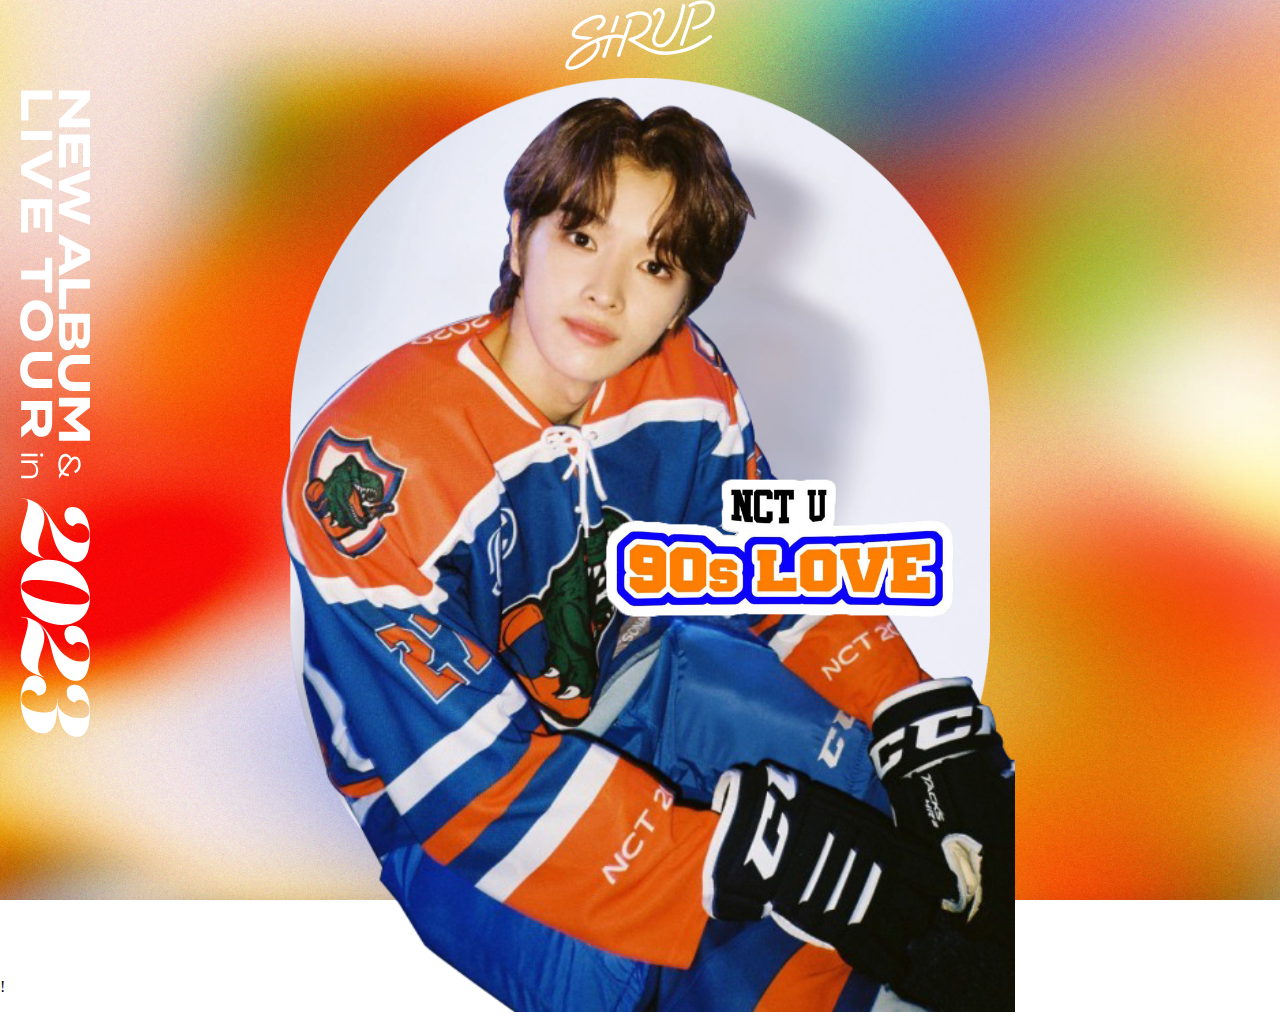
<file: example/people/index.html>
<!DOCTYPE html>
<html lang="ko">
  <head>
    <meta charset="UTF-8" />
    <meta name="viewport" content="width=device-width, initial-scale=1.0" />
    <title>Document</title>
    <link rel="stylesheet" href="./style.css" />
    <script defer src="./script.js"></script>
  </head>
  <body>
    <h1 class="title">
      <img src="./content/content-logo.svg" alt="logo" />
    </h1>
    <div class="contWrap">
      <div class="shadow">
        <img src="./content/content-panel-pc.webp" alt="shadow" />
      </div>
      <div class="date">
        <img src="./content/content-date-pc.svg" alt="date" />
      </div>
      <div class="human">
        <img src="./content/sungchan_.png" alt="human" />
      </div>
      <div class="textImg">
        <img src="./content/logo.png" alt="textImg" />
      </div>
    </div>
    <div class="subTitle">
      <img src="./content/download.svg" alt="subTitle" />
    </div>
  </body>
</html>
!
</file>
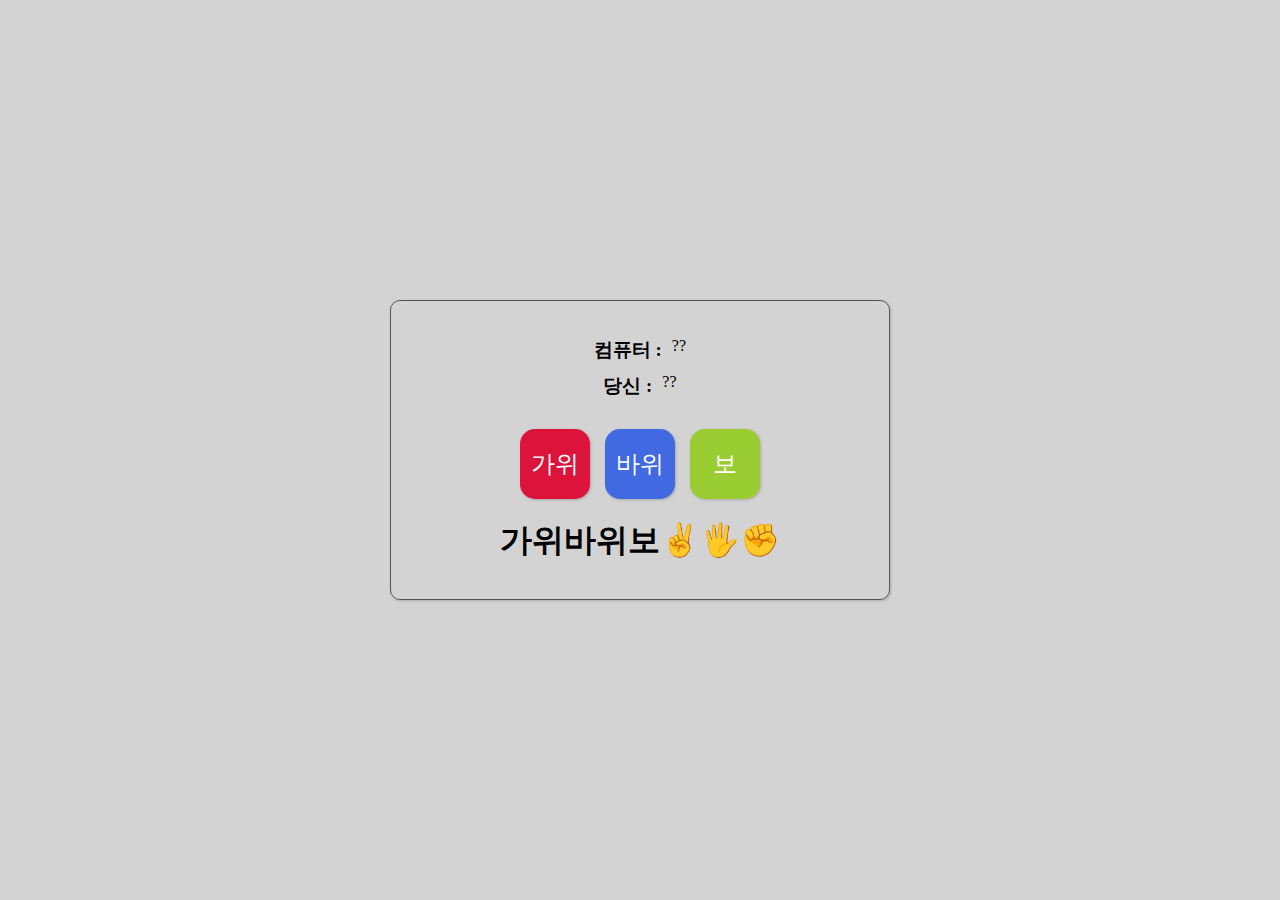
<file: example/rsp/index.html>
<!DOCTYPE html>
<html lang="ko">
  <head>
    <meta charset="UTF-8" />
    <meta name="viewport" content="width=device-width, initial-scale=1.0" />
    <title>Document</title>
    <link rel="stylesheet" href="./style.css" />
    <script defer src="./script.js"></script>
  </head>
  <body>
    <div class="wrap">
      <div class="container">
        <div class="block">
          <h3>컴퓨터 :</h3>
          <p class="computer-choice">??</p>
        </div>
        <div class="block">
          <h3>당신 :</h3>
          <p class="you-choice">??</p>
        </div>
      </div>
      <div class="buttons">
        <button class="red">가위</button>
        <button class="blue">바위</button>
        <button class="green">보</button>
      </div>
      <div class="result">가위바위보✌🖐✊</div>
    </div>
  </body>
</html>
</file>
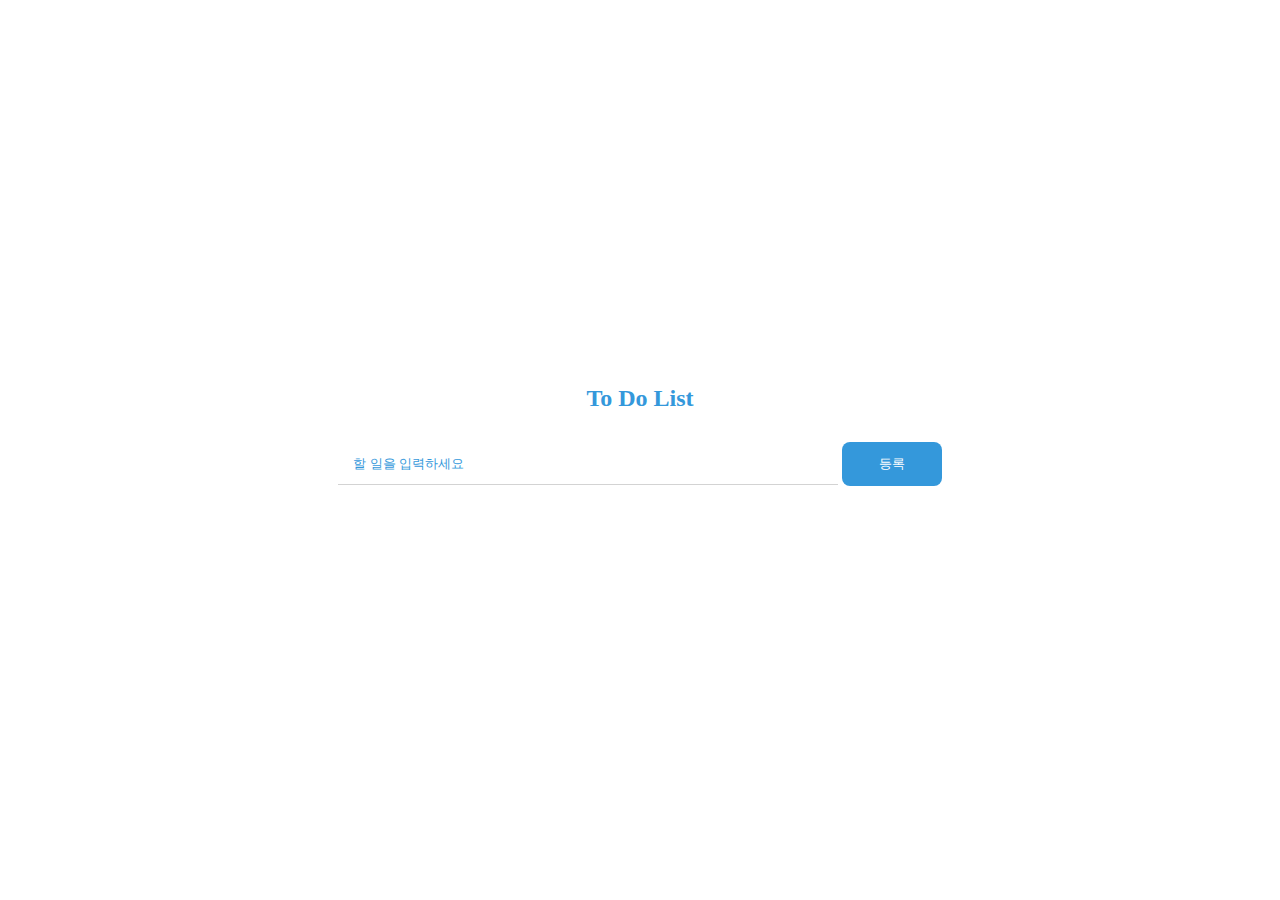
<file: example/todolist/index.html>
<!DOCTYPE html>
<html lang="ko">
  <head>
    <meta charset="UTF-8" />
    <meta name="viewport" content="width=device-width, initial-scale=1.0" />
    <title>Document</title>
    <link rel="stylesheet" href="./style.css" />
    <script defer src="./script.js"></script>
  </head>
  <body>
    <h2>To Do List</h2>
    <form>
      <input type="text" placeholder="할 일을 입력하세요" />
      <input type="submit" value="등록" />
    </form>
    <ul></ul>
  </body>
</html>
</file>
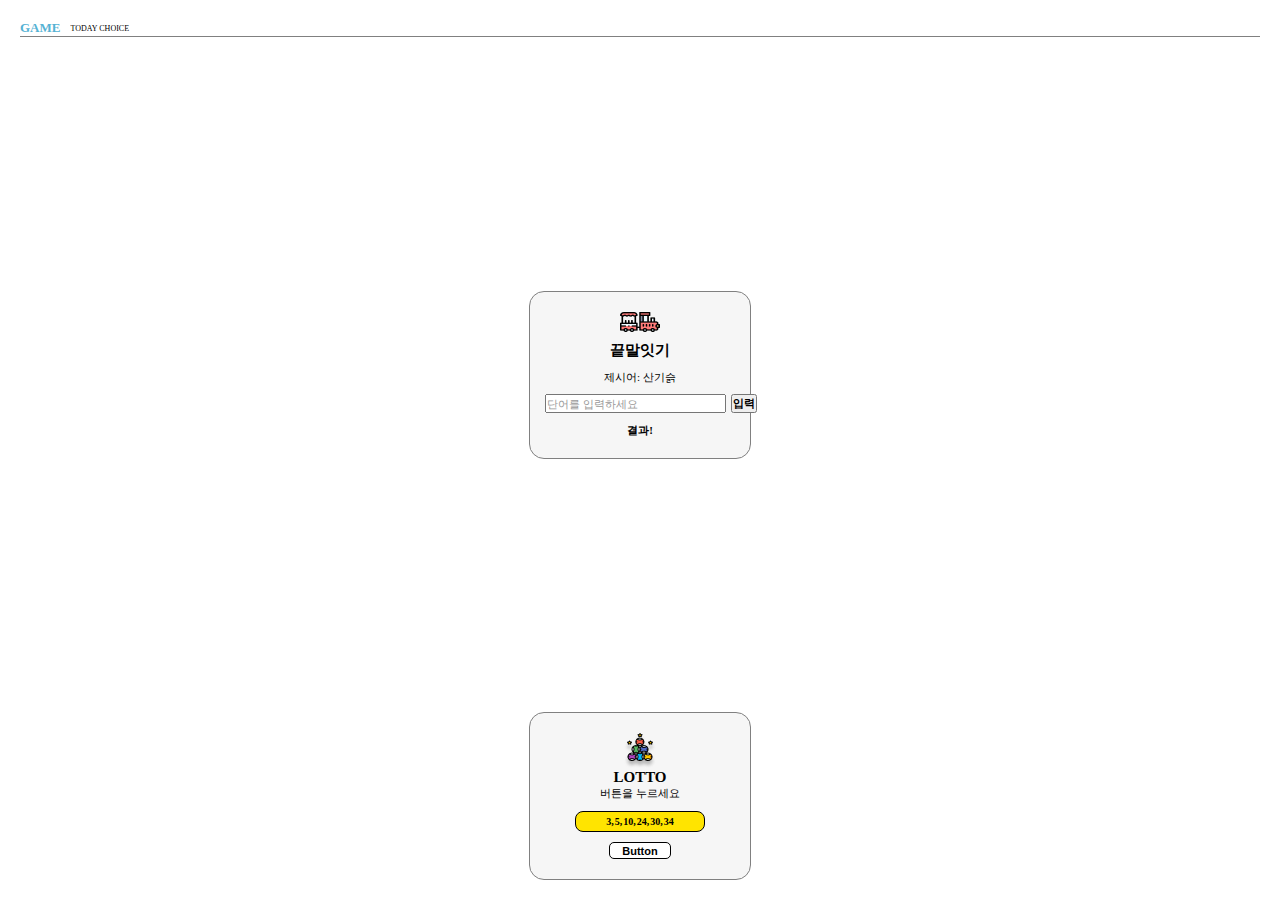
<file: project/cyworld/game.html>
<!DOCTYPE html>
<html lang="ko">
  <head>
    <meta charset="UTF-8" />
    <meta name="viewport" content="width=device-width, initial-scale=1.0" />
    <title>Game</title>
    <script defer src="./game.js"></script>
    <link rel="stylesheet" href="./game.css" />
  </head>
  <body>
    <div class="wrapper">
      <div class="wrapper_header">
        <div class="header_title">
          <div class="title">GAME</div>
          <div class="subtitle">TODAY CHOICE</div>
        </div>
        <div class="divideLine"></div>
      </div>
      <div class="game_container">
        <img src="./img/word.png" alt="wordgame" />
        <div class="game_title">끝말잇기</div>
        <div class="game_subtitle">제시어: <span id="word">산기슭</span></div>
        <div class="word_text">
          <form action="/process_word" method="post">
            <input
              id="myword"
              class="textbox"
              type="text"
              placeholder="단어를 입력하세요"
            />
            <input
              class="search"
              type="submit"
              value="입력"
              onclick="startWord()"
            />
          </form>
        </div>
        <div id="result" class="word_result">결과!</div>
      </div>
      <div class="game_container">
        <img src="./img/lotto.png" alt="lottogame" />
        <div class="game_title">LOTTO</div>
        <div class="game_subtitle">버튼을 누르세요</div>
        <div class="game_lotto_number">
          <span>3, </span>
          <span>5, </span>
          <span>10, </span>
          <span>24, </span>
          <span>30, </span>
          <span>34</span>
        </div>
        <button class="wrapper_lotto_btn">Button</button>
      </div>
    </div>
  </body>
</html>
</file>
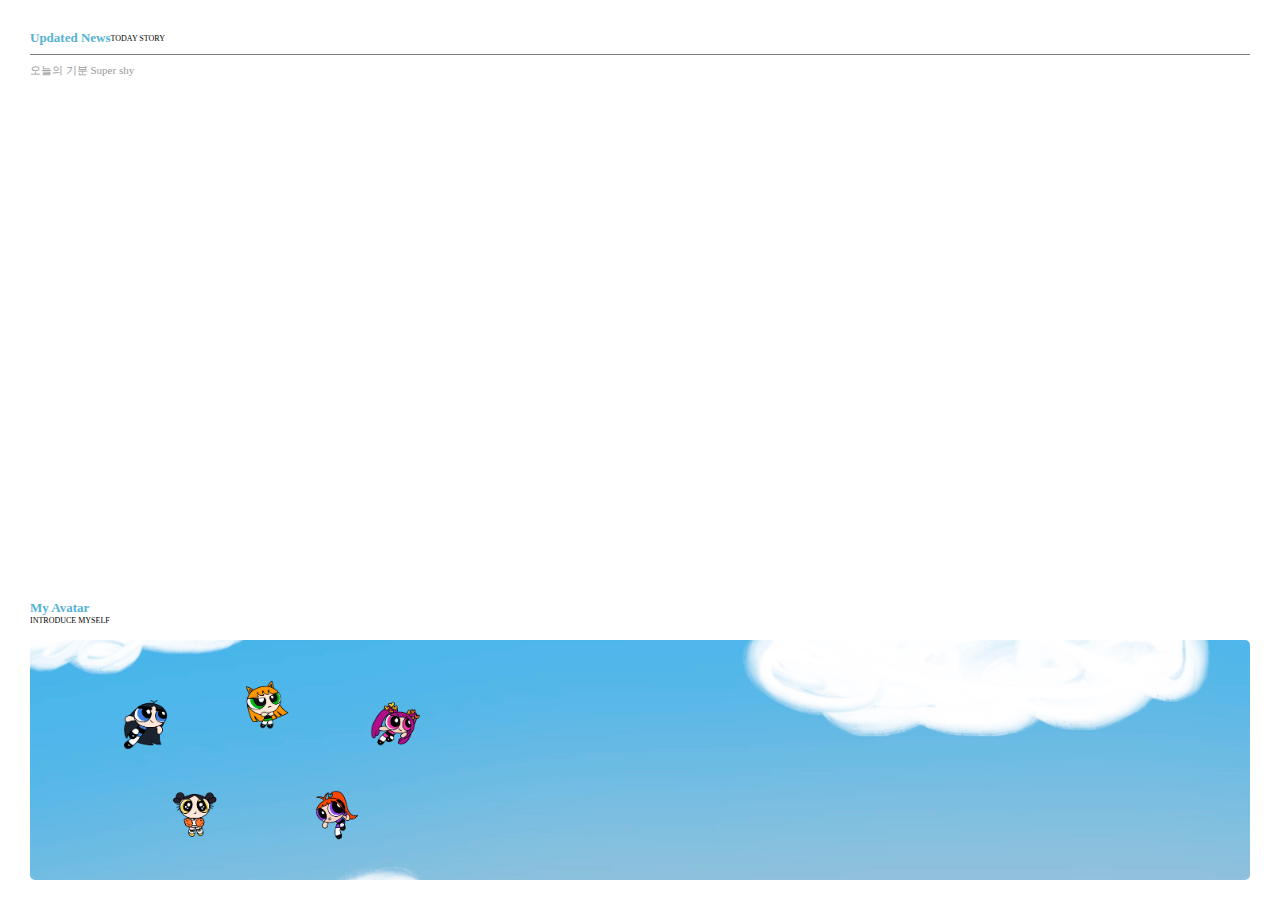
<file: project/cyworld/home.html>
<!DOCTYPE html>
<html lang="ko">
  <head>
    <meta charset="UTF-8" />
    <meta name="viewport" content="width=device-width, initial-scale=1.0" />

    <title>Home</title>
    <link rel="stylesheet" href="./home.css" />
  </head>
  <body>
    <div class="wrapper">
      <div class="wrapper_header">
        <div class="content_title">
          <div class="title">Updated News</div>
          <div class="subtitle">TODAY STORY</div>
        </div>
        <div class="divideLine"></div>
        <div class="contents_body">오늘의 기분 Super shy</div>
      </div>
      <div class="wrapper_body">
        <div class="contents_title">
          <div class="title">My Avatar</div>
          <div class="subtitle">INTRODUCE MYSELF</div>
        </div>
        <div class="video">
          <img class="njs1" src="./img/njs_minji.png" alt="" />
          <img class="njs2" src="./img/njs_haerin.png" alt="" />
          <img class="njs3" src="./img/njs_hanni.png" alt="" />
          <img class="njs4" src="./img/njs_danielle.png" alt="" />
          <img class="njs5" src="./img/njs_hyein.png" alt="" />
        </div>
      </div>
    </div>
  </body>
</html>
</file>
<file: example/people/style.css>
* {
  margin: 0;
  padding: 0;
  box-sizing: border-box;
}
body {
  width: 100%;
  height: 100vh;
  background: url(./content/bg-pc.webp) center center/cover no-repeat;
  overflow: hidden;
}
img {
  width: 100%;
}
.title {
  text-align: center;
}
.title img {
  width: 150px;
}
.subTitle {
  position: absolute;
  top: 10%;
  left: 20px;
}
.subTitle img {
  width: 70px;
}
.contWrap {
  position: relative;
  margin: 0 auto;
  width: 80vw;
  height: 100vh;
}
.contWrap div {
  position: absolute;
}
.contWrap div img {
  transform-origin: 50% 50%;
  transform-style: preserve-3d;
}
.shadow {
  width: 700px;
  left: 50%;
  transform: translateX(-50%);
}
.date {
  width: 400px;
  left: 50%;
  top: 70%;
  transform: translateX(-20%);
}
.human {
  width: 750px;
  top: -20%;
  left: 50%;
  transform: translateX(-50%);
}
.textImg {
  width: 400px;
  left: 48%;
  top: 30%;
  transform: translateX(-10%);
}
</file>
<file: example/rsp/style.css>
* {
  margin: 0;
  padding: 0;
  box-sizing: border-box;
}
body {
  display: flex;
  flex-direction: column;
  justify-content: center;
  align-items: center;
  height: 100vh;
  gap: 20px;
  background: lightgray;
}
.wrap {
  border: 1px solid #555;
  border-radius: 10px;
  box-shadow: 1px 1px 3px rgba(0, 0, 0, 0.2);
  width: 500px;
  height: 300px;
  display: flex;
  flex-direction: column;
  justify-content: center;
  align-items: center;
  gap: 20px;
}
.container .block {
  display: flex;
  flex-direction: row;
  justify-content: center;
  gap: 10px;
  margin-bottom: 10px;
}
.buttons {
  display: flex;
  gap: 15px;
}
button {
  width: 70px;
  height: 70px;
  border-radius: 15px;
  border: none;
  color: #fff;
  font-size: 1.5em;
  box-shadow: 1px 1px 3px rgba(0, 0, 0, 0.2);
}
.red {
  background: crimson;
  transition: all 0.3s;
}
.red:hover {
  background: #fff;
  color: crimson;
  font-weight: bold;
}
.blue {
  background: royalblue;
  transition: all 0.3s;
}
.blue:hover {
  background: #fff;
  color: royalblue;
  font-weight: bold;
}
.green {
  background: yellowgreen;
  transition: all 0.3s;
}
.green:hover {
  background: #fff;
  color: yellowgreen;
  font-weight: bold;
}
.result {
  font-size: 2em;
  font-weight: bold;
}
</file>
<file: example/todolist/style.css>
* {
  margin: 0;
  padding: 0;
  box-sizing: border-box;
}
ul,
li {
  list-style: none;
}
body {
  display: flex;
  flex-direction: column;
  justify-content: center;
  align-items: center;
  height: 100vh;
  gap: 30px;
}
h2 {
  color: #3498db;
}
input {
  border: 1px solid lightgray;
  padding: 13px 15px;
}
input[type="text"] {
  width: 500px;
  border: none;
  border-bottom: 1px solid lightgray;
}
input[type="text"]::placeholder {
  color: #3498db;
}
input[type="text"]:focus {
  outline: none;
}
input[type="text"]:focus::placeholder {
  opacity: 0;
}
input[type="submit"] {
  width: 100px;
  background: #3498db;
  color: #fff;
  border: none;
  border-radius: 8px;
}
</file>
<file: project/cyworld/game.css>
* {
  margin: 0;
  padding: 0;
  box-sizing: border-box;
}
html,
body {
  width: 100%;
  height: 100%;
}
.wrapper {
  width: 100%;
  height: 100%;
  padding: 20px;
  display: flex;
  flex-direction: column;
  justify-content: space-between;
  align-items: center;
}
.wrapper_header {
  width: 100%;
  display: flex;
  flex-direction: column;
}
.header_title {
  display: flex;
  flex-direction: row;
  align-items: center;
  gap: 10px;
}
.title {
  color: #55b2d4;
  font-size: 13px;
  font-weight: 700;
}
.subtitle {
  font-size: 8px;
}
.divideLine {
  width: 100%;
  border-top: 1px solid gray;
}
.game_container {
  border: 1px solid gray;
  border-radius: 15px;
  padding: 20px 15px;
  background: #f6f6f6;
  width: 222px;
  height: 168px;
  display: flex;
  flex-direction: column;
  justify-content: space-between;
  align-items: center;
}
.game_title {
  font-size: 15px;
  font-weight: 900;
}
.game_subtitle {
  font-size: 11px;
}
.word_text {
  width: 100%;
}
.word_text form {
  width: 100%;
  display: flex;
  flex-direction: row;
  justify-content: space-between;
  gap: 5px;
}
.word_result {
  font-size: 11px;
  font-weight: 700;
}
.textbox::placeholder {
  font-size: 11px;
  color: #999;
}
.search {
  font-size: 11px;
  font-weight: 700;
}
.game_lotto_number {
  width: 130px;
  height: 21px;
  background: #ffe400;
  border: 1px solid #000;
  border-radius: 8px;
  font-size: 10px;
  font-weight: 700;
  display: flex;
  justify-content: center;
  align-items: center;
  gap: 1px;
  padding: 5px 8px;
  margin: 10px 0;
}
.wrapper_lotto_btn {
  font-size: 11px;
  font-weight: 700;
  border: 1px solid #000;
  border-radius: 5px;
  width: 62px;
  height: 24px;
  background: #fff;
}
</file>
<file: project/cyworld/home.css>
* {
  margin: 0;
  padding: 0;
  box-sizing: border-box;
}
html,
body {
  width: 100%;
  height: 100%;
}
.wrapper {
  width: 100%;
  height: 100%;
  padding: 30px;
  display: flex;
  flex-direction: column;
  justify-content: space-between;
}
.wrapper_header {
  width: 100%;
  height: 48px;
  display: flex;
  flex-direction: column;
  justify-content: space-between;
}
.content_title {
  display: flex;
  flex-direction: row;
  align-items: center;
}
.title {
  color: #55b2d4;
  font-size: 13px;
  font-weight: 700;
}
.subtitle {
  font-size: 8px;
}
.divideLine {
  width: 100%;
  border-top: 1px solid gray;
}
.contents_body {
  font-size: 11px;
  color: #999;
}
.wrapper_body {
  width: 100%;
  height: 270px;
}
.video {
  background: url(./img/sky.jpg) no-repeat center center;
  background-size: cover;
  width: 100%;
  height: 240px;
  margin-top: 15px;
  border-radius: 5px;
  position: relative;
}
.video img {
  width: 50px;
}
.njs1 {
  position: absolute;
  top: 60px;
  left: 90px;
  animation: ani1 3s infinite;
}
.njs2 {
  position: absolute;
  top: 40px;
  left: 210px;
  animation: ani2 5s infinite;
}
.njs3 {
  position: absolute;
  top: 60px;
  left: 340px;
}
.njs4 {
  position: absolute;
  top: 150px;
  left: 140px;
  animation: ani4 2s infinite;
}
.njs5 {
  position: absolute;
  top: 150px;
  left: 280px;
  animation: ani5 3s infinite;
}

@keyframes ani1 {
  50% {
    transform: translateX(20px);
  }
  100% {
    transform: translateX(0px);
  }
}
@keyframes ani2 {
  50% {
    scale: 1.3;
  }
  100% {
    scale: 1;
  }
}
@keyframes ani4 {
  50% {
    opacity: 0.4;
  }
  100% {
    opacity: 1;
  }
}
@keyframes ani5 {
  50% {
    transform: translateY(10px);
  }
  100% {
    transform: translateY(0px);
  }
}
</file>
